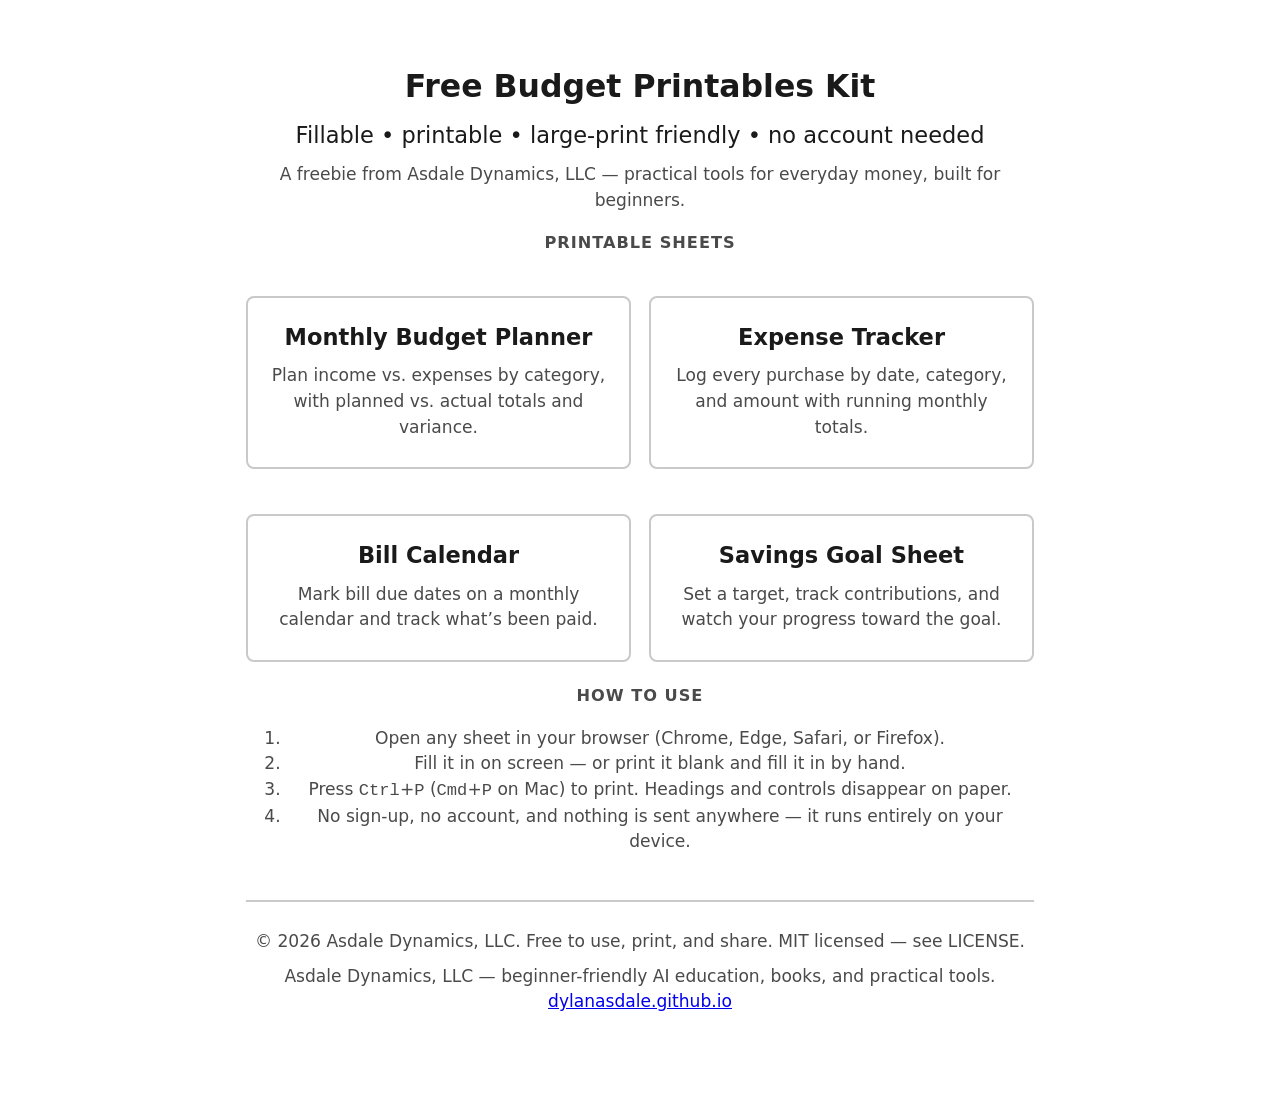
<file: index.html>
<!DOCTYPE html>
<html lang="en">
<head>
<meta charset="utf-8">
<meta name="viewport" content="width=device-width, initial-scale=1.0">
<title>Free Budget Printables Kit | Asdale Dynamics, LLC</title>
<meta name="description" content="Fillable, printable, large-print friendly budget printables: monthly budget planner, expense tracker, bill calendar, savings goal sheet. No account needed.">
<link rel="stylesheet" href="assets/style.css">
</head>
<body>
<main class="sheet">
  <header class="no-print">
    <h1>Free Budget Printables Kit</h1>
    <p class="lead">Fillable &bull; printable &bull; large-print friendly &bull; no account needed</p>
    <p class="small">A freebie from Asdale Dynamics, LLC &mdash; practical tools for everyday money, built for beginners.</p>
  </header>

  <nav class="no-print">
    <p class="kicker">Printable sheets</p>
    <div class="kit-grid">
      <a class="card kit-item" href="monthly-budget-planner.html">
        <div class="kit-title">Monthly Budget Planner</div>
        <p class="small">Plan income vs. expenses by category, with planned vs. actual totals and variance.</p>
      </a>
      <a class="card kit-item" href="expense-tracker.html">
        <div class="kit-title">Expense Tracker</div>
        <p class="small">Log every purchase by date, category, and amount with running monthly totals.</p>
      </a>
      <a class="card kit-item" href="bill-calendar.html">
        <div class="kit-title">Bill Calendar</div>
        <p class="small">Mark bill due dates on a monthly calendar and track what&rsquo;s been paid.</p>
      </a>
      <a class="card kit-item" href="savings-goal-sheet.html">
        <div class="kit-title">Savings Goal Sheet</div>
        <p class="small">Set a target, track contributions, and watch your progress toward the goal.</p>
      </a>
    </div>

    <p class="kicker">How to use</p>
    <ol class="small">
      <li>Open any sheet in your browser (Chrome, Edge, Safari, or Firefox).</li>
      <li>Fill it in on screen &mdash; or print it blank and fill it in by hand.</li>
      <li>Press <kbd>Ctrl</kbd>+<kbd>P</kbd> (<kbd>Cmd</kbd>+<kbd>P</kbd> on Mac) to print. Headings and controls disappear on paper.</li>
      <li>No sign-up, no account, and nothing is sent anywhere &mdash; it runs entirely on your device.</li>
    </ol>
  </nav>

  <footer class="no-print">
    <p>&copy; 2026 Asdale Dynamics, LLC. Free to use, print, and share. MIT licensed &mdash; see LICENSE.</p>
    <p class="small">Asdale Dynamics, LLC &mdash; beginner-friendly AI education, books, and practical tools. <a href="https://dylanasdale.github.io" target="_blank" rel="noopener">dylanasdale.github.io</a></p>
  </footer>
</main>
</body>
</html>
</file>
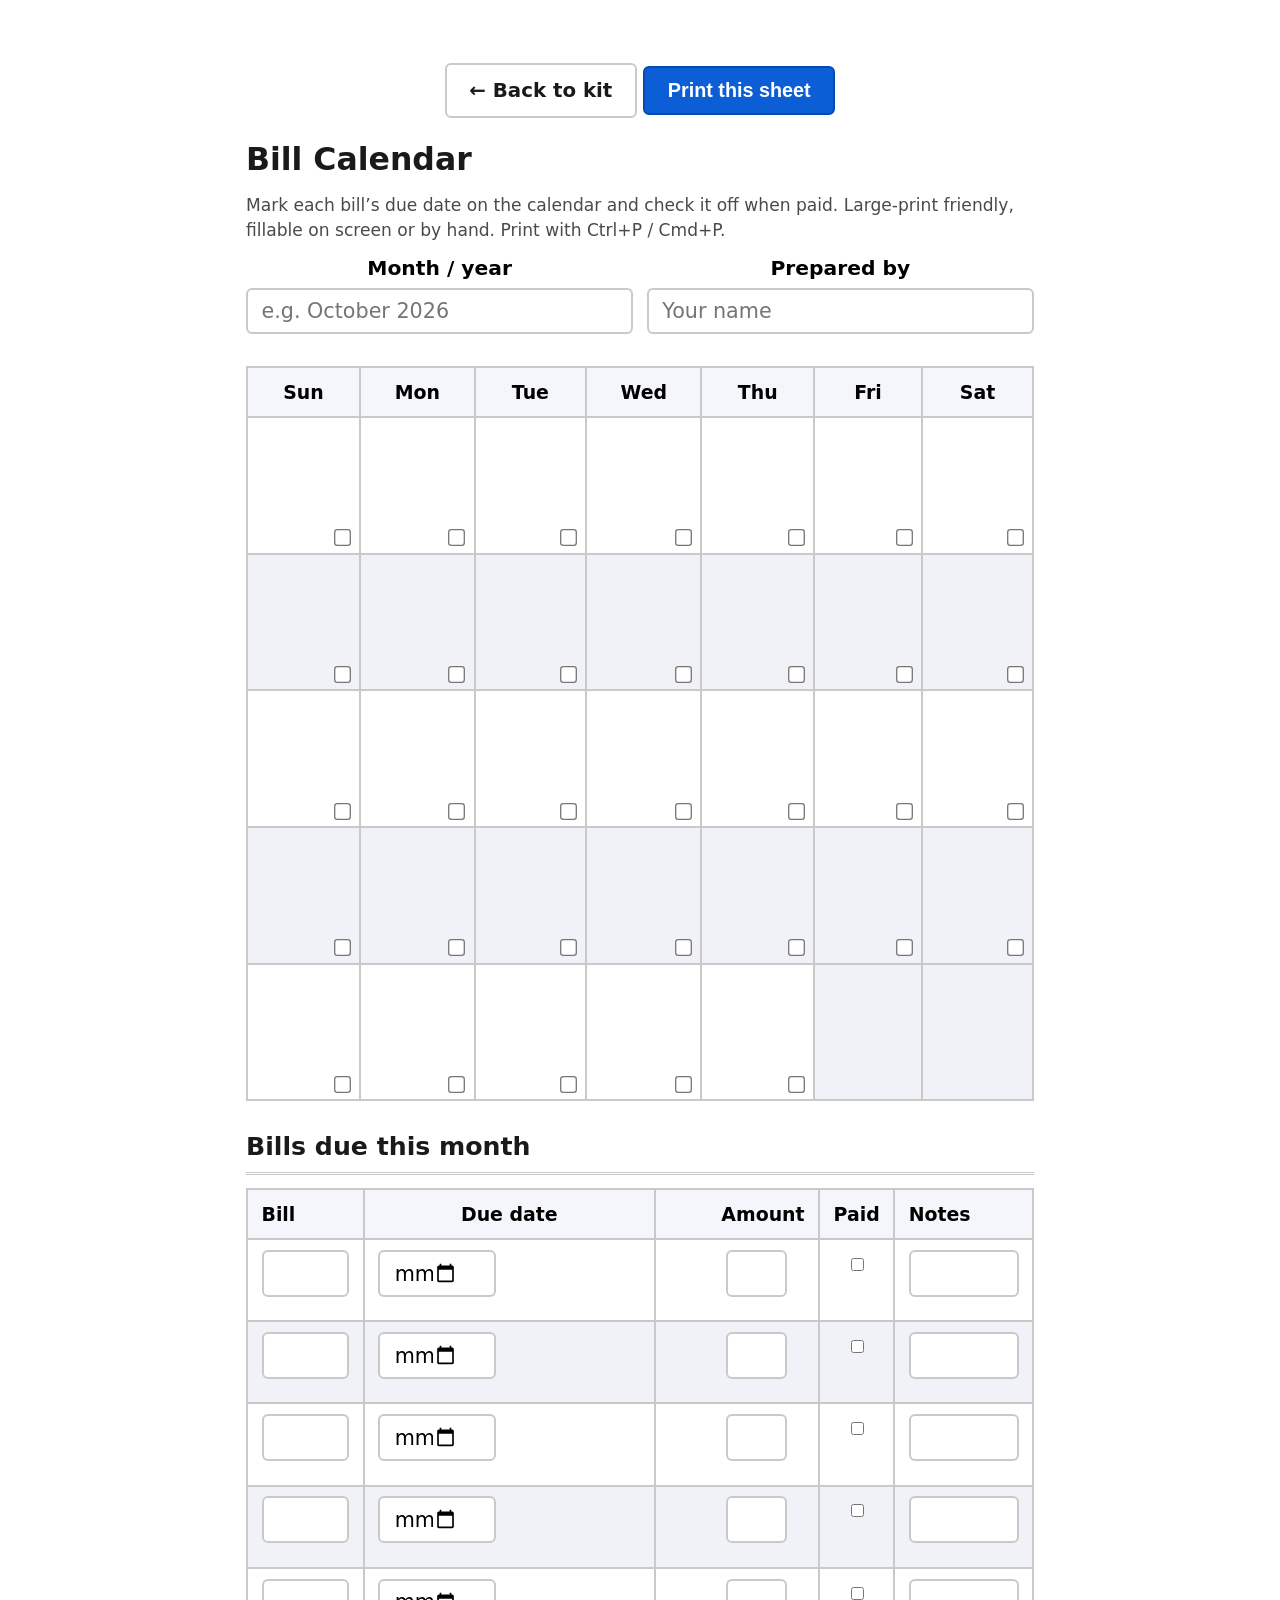
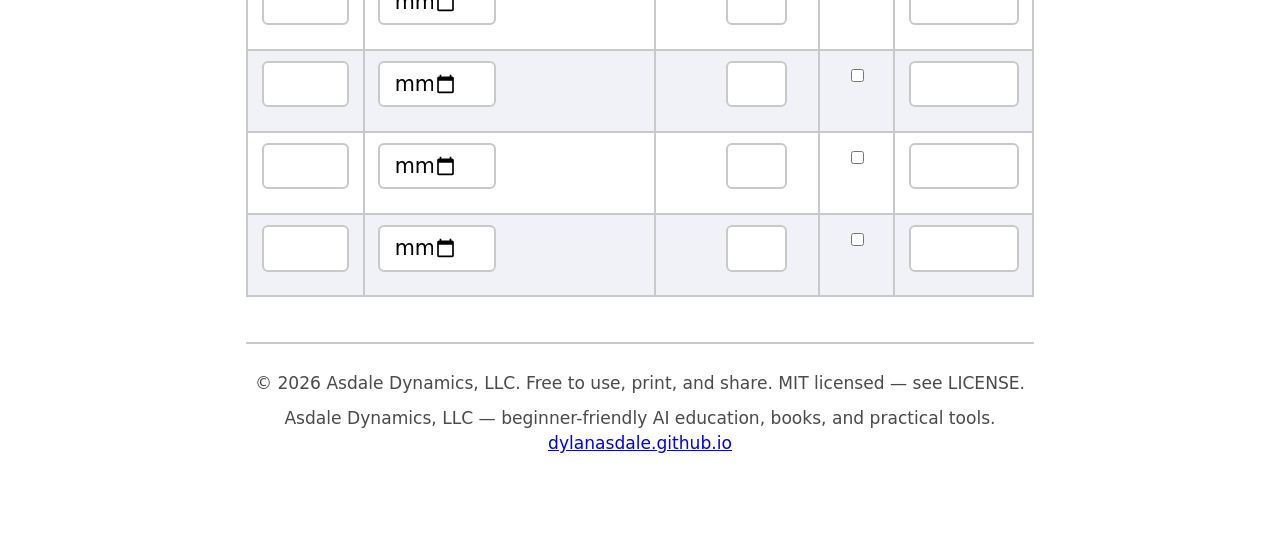
<file: bill-calendar.html>
<!DOCTYPE html>
<html lang="en">
<head>
<meta charset="utf-8">
<meta name="viewport" content="width=device-width, initial-scale=1.0">
<title>Bill Calendar | Asdale Dynamics, LLC</title>
<meta name="description" content="Fillable, printable, large-print friendly bill calendar. Mark bill due dates on a monthly calendar and track what has been paid. No account needed.">
<link rel="stylesheet" href="assets/style.css">
</head>
<body>
<main class="sheet">
  <header class="no-print">
    <a class="btn secondary" href="index.html">&larr; Back to kit</a>
    <button class="btn" onclick="window.print()">Print this sheet</button>
  </header>

  <h1>Bill Calendar</h1>
  <p class="small">Mark each bill&rsquo;s due date on the calendar and check it off when paid. Large-print friendly, fillable on screen or by hand. Print with Ctrl+P / Cmd+P.</p>

  <form class="no-print" onsubmit="event.preventDefault(); alert('This sheet is for printing only &mdash; nothing is saved or sent anywhere.');">
    <div class="grid-2">
      <div>
        <label for="calendar-month">Month / year</label>
        <input class="field" id="calendar-month" type="text" placeholder="e.g. October 2026">
      </div>
      <div>
        <label for="calendar-prepared-by">Prepared by</label>
        <input class="field" id="calendar-prepared-by" type="text" placeholder="Your name">
      </div>
    </div>
  </form>

  <table>
    <thead>
      <tr>
        <th class="center">Sun</th><th class="center">Mon</th><th class="center">Tue</th><th class="center">Wed</th><th class="center">Thu</th><th class="center">Fri</th><th class="center">Sat</th>
      </tr>
    </thead>
    <tbody>
      <!-- Week 1 -->
      <tr>
        <td class="cal-day"><input class="field cal-num" type="number" min="1" max="31"><div class="cal-bills"></div><input type="checkbox" class="cal-paid"></td>
        <td class="cal-day"><input class="field cal-num" type="number" min="1" max="31"><div class="cal-bills"></div><input type="checkbox" class="cal-paid"></td>
        <td class="cal-day"><input class="field cal-num" type="number" min="1" max="31"><div class="cal-bills"></div><input type="checkbox" class="cal-paid"></td>
        <td class="cal-day"><input class="field cal-num" type="number" min="1" max="31"><div class="cal-bills"></div><input type="checkbox" class="cal-paid"></td>
        <td class="cal-day"><input class="field cal-num" type="number" min="1" max="31"><div class="cal-bills"></div><input type="checkbox" class="cal-paid"></td>
        <td class="cal-day"><input class="field cal-num" type="number" min="1" max="31"><div class="cal-bills"></div><input type="checkbox" class="cal-paid"></td>
        <td class="cal-day"><input class="field cal-num" type="number" min="1" max="31"><div class="cal-bills"></div><input type="checkbox" class="cal-paid"></td>
      </tr>
      <!-- Week 2 -->
      <tr>
        <td class="cal-day"><input class="field cal-num" type="number" min="1" max="31"><div class="cal-bills"></div><input type="checkbox" class="cal-paid"></td>
        <td class="cal-day"><input class="field cal-num" type="number" min="1" max="31"><div class="cal-bills"></div><input type="checkbox" class="cal-paid"></td>
        <td class="cal-day"><input class="field cal-num" type="number" min="1" max="31"><div class="cal-bills"></div><input type="checkbox" class="cal-paid"></td>
        <td class="cal-day"><input class="field cal-num" type="number" min="1" max="31"><div class="cal-bills"></div><input type="checkbox" class="cal-paid"></td>
        <td class="cal-day"><input class="field cal-num" type="number" min="1" max="31"><div class="cal-bills"></div><input type="checkbox" class="cal-paid"></td>
        <td class="cal-day"><input class="field cal-num" type="number" min="1" max="31"><div class="cal-bills"></div><input type="checkbox" class="cal-paid"></td>
        <td class="cal-day"><input class="field cal-num" type="number" min="1" max="31"><div class="cal-bills"></div><input type="checkbox" class="cal-paid"></td>
      </tr>
      <!-- Week 3 -->
      <tr>
        <td class="cal-day"><input class="field cal-num" type="number" min="1" max="31"><div class="cal-bills"></div><input type="checkbox" class="cal-paid"></td>
        <td class="cal-day"><input class="field cal-num" type="number" min="1" max="31"><div class="cal-bills"></div><input type="checkbox" class="cal-paid"></td>
        <td class="cal-day"><input class="field cal-num" type="number" min="1" max="31"><div class="cal-bills"></div><input type="checkbox" class="cal-paid"></td>
        <td class="cal-day"><input class="field cal-num" type="number" min="1" max="31"><div class="cal-bills"></div><input type="checkbox" class="cal-paid"></td>
        <td class="cal-day"><input class="field cal-num" type="number" min="1" max="31"><div class="cal-bills"></div><input type="checkbox" class="cal-paid"></td>
        <td class="cal-day"><input class="field cal-num" type="number" min="1" max="31"><div class="cal-bills"></div><input type="checkbox" class="cal-paid"></td>
        <td class="cal-day"><input class="field cal-num" type="number" min="1" max="31"><div class="cal-bills"></div><input type="checkbox" class="cal-paid"></td>
      </tr>
      <!-- Week 4 -->
      <tr>
        <td class="cal-day"><input class="field cal-num" type="number" min="1" max="31"><div class="cal-bills"></div><input type="checkbox" class="cal-paid"></td>
        <td class="cal-day"><input class="field cal-num" type="number" min="1" max="31"><div class="cal-bills"></div><input type="checkbox" class="cal-paid"></td>
        <td class="cal-day"><input class="field cal-num" type="number" min="1" max="31"><div class="cal-bills"></div><input type="checkbox" class="cal-paid"></td>
        <td class="cal-day"><input class="field cal-num" type="number" min="1" max="31"><div class="cal-bills"></div><input type="checkbox" class="cal-paid"></td>
        <td class="cal-day"><input class="field cal-num" type="number" min="1" max="31"><div class="cal-bills"></div><input type="checkbox" class="cal-paid"></td>
        <td class="cal-day"><input class="field cal-num" type="number" min="1" max="31"><div class="cal-bills"></div><input type="checkbox" class="cal-paid"></td>
        <td class="cal-day"><input class="field cal-num" type="number" min="1" max="31"><div class="cal-bills"></div><input type="checkbox" class="cal-paid"></td>
      </tr>
      <!-- Week 5 -->
      <tr>
        <td class="cal-day"><input class="field cal-num" type="number" min="1" max="31"><div class="cal-bills"></div><input type="checkbox" class="cal-paid"></td>
        <td class="cal-day"><input class="field cal-num" type="number" min="1" max="31"><div class="cal-bills"></div><input type="checkbox" class="cal-paid"></td>
        <td class="cal-day"><input class="field cal-num" type="number" min="1" max="31"><div class="cal-bills"></div><input type="checkbox" class="cal-paid"></td>
        <td class="cal-day"><input class="field cal-num" type="number" min="1" max="31"><div class="cal-bills"></div><input type="checkbox" class="cal-paid"></td>
        <td class="cal-day"><input class="field cal-num" type="number" min="1" max="31"><div class="cal-bills"></div><input type="checkbox" class="cal-paid"></td>
        <td class="cal-day empty"></td>
        <td class="cal-day empty"></td>
      </tr>
    </tbody>
  </table>

  <section>
    <h2>Bills due this month</h2>
    <table>
      <thead>
        <tr><th>Bill</th><th class="center">Due date</th><th class="amount">Amount</th><th class="center">Paid</th><th>Notes</th></tr>
      </thead>
      <tbody>
        <tr><td><input class="field"></td><td><input class="field small" type="date"></td><td class="amount"><input class="field small" type="number" step="0.01" min="0"></td><td class="center"><input type="checkbox"></td><td><input class="field"></td></tr>
        <tr><td><input class="field"></td><td><input class="field small" type="date"></td><td class="amount"><input class="field small" type="number" step="0.01" min="0"></td><td class="center"><input type="checkbox"></td><td><input class="field"></td></tr>
        <tr><td><input class="field"></td><td><input class="field small" type="date"></td><td class="amount"><input class="field small" type="number" step="0.01" min="0"></td><td class="center"><input type="checkbox"></td><td><input class="field"></td></tr>
        <tr><td><input class="field"></td><td><input class="field small" type="date"></td><td class="amount"><input class="field small" type="number" step="0.01" min="0"></td><td class="center"><input type="checkbox"></td><td><input class="field"></td></tr>
        <tr><td><input class="field"></td><td><input class="field small" type="date"></td><td class="amount"><input class="field small" type="number" step="0.01" min="0"></td><td class="center"><input type="checkbox"></td><td><input class="field"></td></tr>
        <tr><td><input class="field"></td><td><input class="field small" type="date"></td><td class="amount"><input class="field small" type="number" step="0.01" min="0"></td><td class="center"><input type="checkbox"></td><td><input class="field"></td></tr>
        <tr><td><input class="field"></td><td><input class="field small" type="date"></td><td class="amount"><input class="field small" type="number" step="0.01" min="0"></td><td class="center"><input type="checkbox"></td><td><input class="field"></td></tr>
        <tr><td><input class="field"></td><td><input class="field small" type="date"></td><td class="amount"><input class="field small" type="number" step="0.01" min="0"></td><td class="center"><input type="checkbox"></td><td><input class="field"></td></tr>
      </tbody>
    </table>
  </section>

  <footer class="no-print">
    <p>&copy; 2026 Asdale Dynamics, LLC. Free to use, print, and share. MIT licensed &mdash; see LICENSE.</p>
    <p class="small">Asdale Dynamics, LLC &mdash; beginner-friendly AI education, books, and practical tools. <a href="https://dylanasdale.github.io" target="_blank" rel="noopener">dylanasdale.github.io</a></p>
  </footer>
</main>
</body>
</html>
</file>
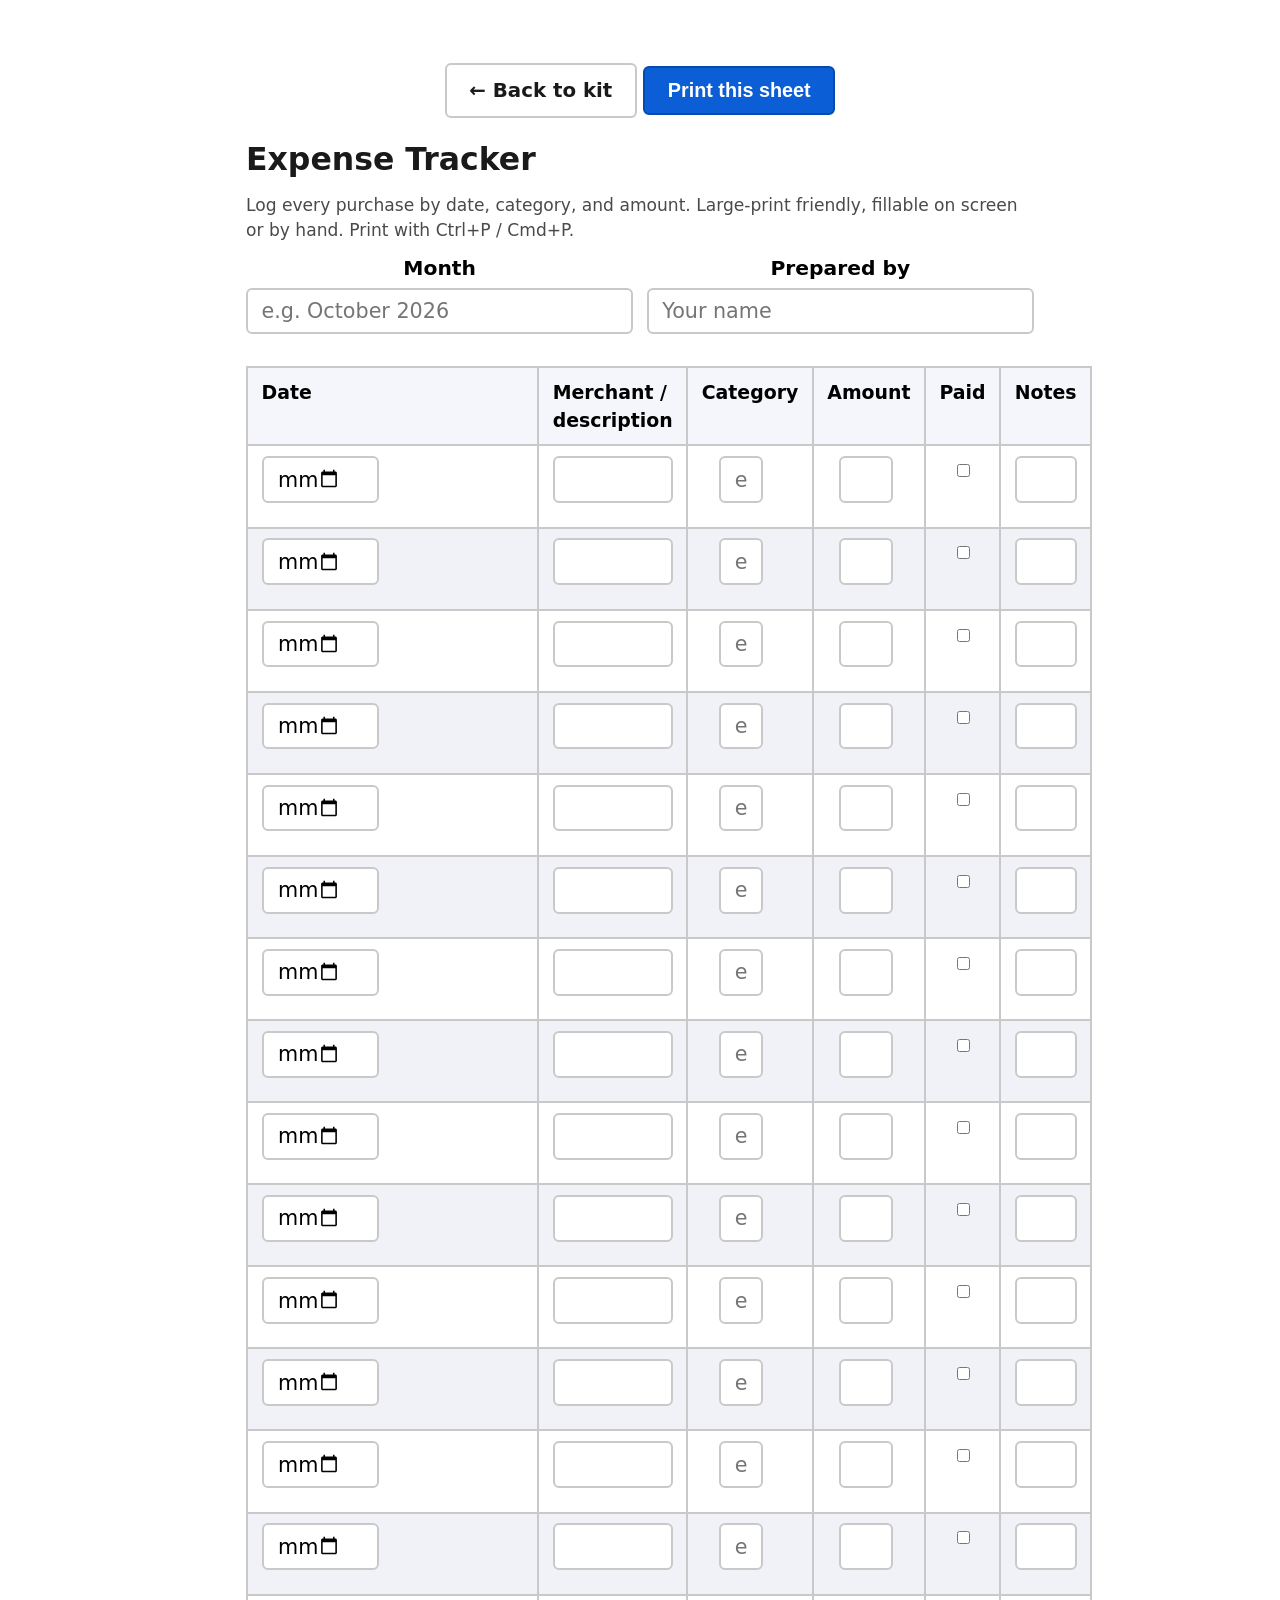
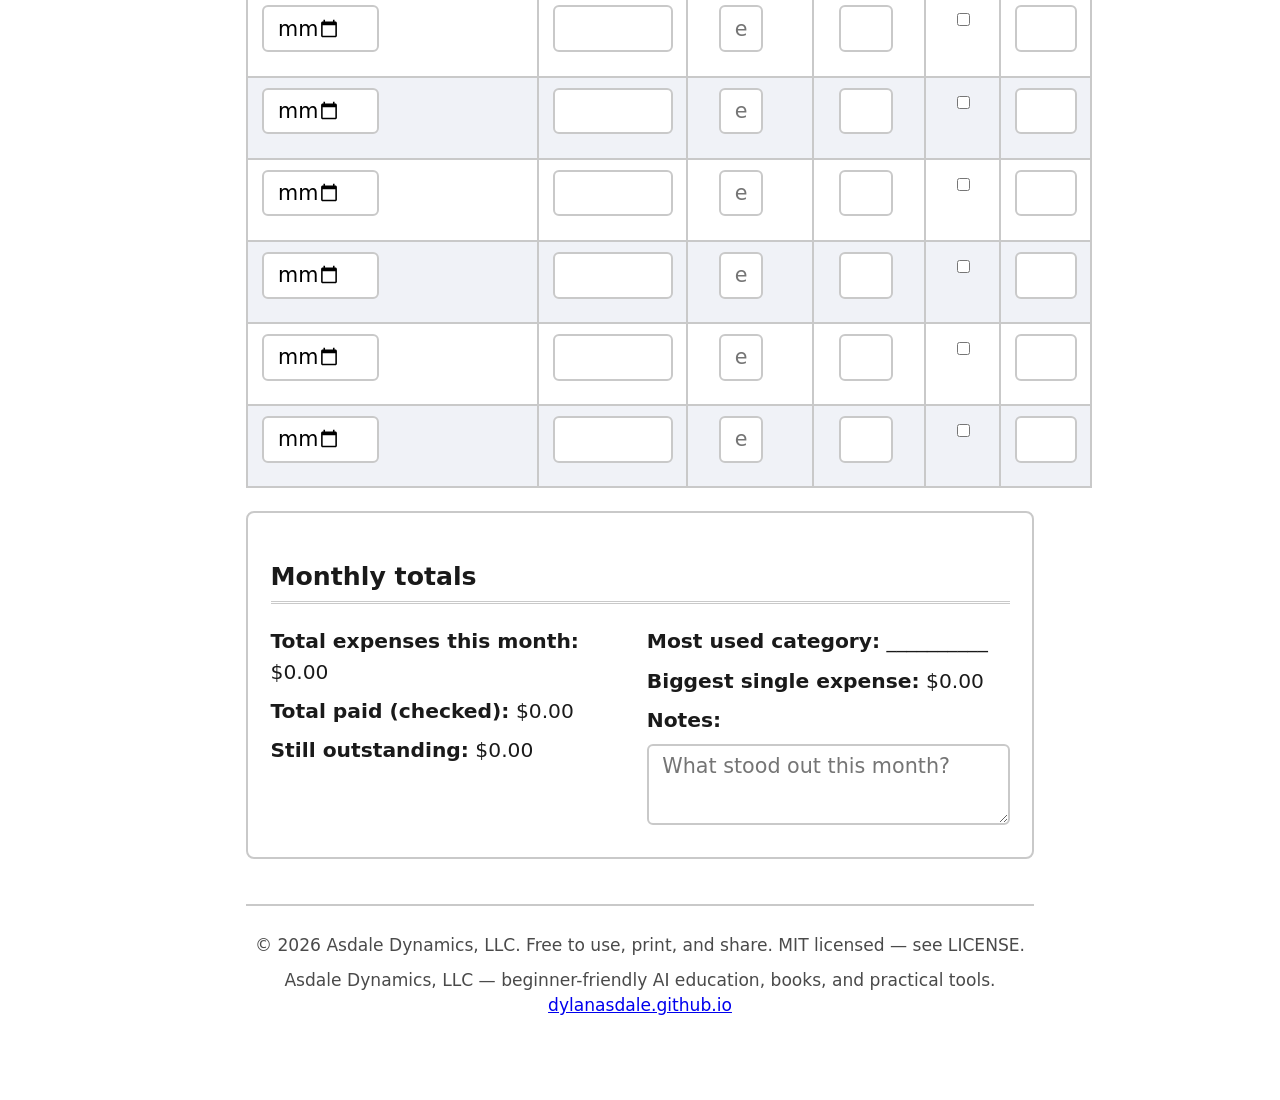
<file: expense-tracker.html>
<!DOCTYPE html>
<html lang="en">
<head>
<meta charset="utf-8">
<meta name="viewport" content="width=device-width, initial-scale=1.0">
<title>Expense Tracker | Asdale Dynamics, LLC</title>
<meta name="description" content="Fillable, printable, large-print friendly expense tracker. Log purchases by date, category, and amount with running monthly totals. No account needed.">
<link rel="stylesheet" href="assets/style.css">
</head>
<body>
<main class="sheet">
  <header class="no-print">
    <a class="btn secondary" href="index.html">&larr; Back to kit</a>
    <button class="btn" onclick="window.print()">Print this sheet</button>
  </header>

  <h1>Expense Tracker</h1>
  <p class="small">Log every purchase by date, category, and amount. Large-print friendly, fillable on screen or by hand. Print with Ctrl+P / Cmd+P.</p>

  <form class="no-print" onsubmit="event.preventDefault(); alert('This sheet is for printing only &mdash; nothing is saved or sent anywhere.');">
    <div class="grid-2">
      <div>
        <label for="tracker-month">Month</label>
        <input class="field" id="tracker-month" type="text" placeholder="e.g. October 2026">
      </div>
      <div>
        <label for="tracker-prepared-by">Prepared by</label>
        <input class="field" id="tracker-prepared-by" type="text" placeholder="Your name">
      </div>
    </div>
  </form>

  <table>
    <thead>
      <tr>
        <th>Date</th>
        <th>Merchant / description</th>
        <th class="center">Category</th>
        <th class="amount">Amount</th>
        <th class="center">Paid</th>
        <th class="center">Notes</th>
      </tr>
    </thead>
    <tbody>
      <tr><td><input class="field small" type="date"></td><td><input class="field"></td><td class="center"><input class="field small" placeholder="e.g. Food"></td><td class="amount"><input class="field small" type="number" step="0.01" min="0"></td><td class="center"><input type="checkbox"></td><td><input class="field"></td></tr>
      <tr><td><input class="field small" type="date"></td><td><input class="field"></td><td class="center"><input class="field small" placeholder="e.g. Food"></td><td class="amount"><input class="field small" type="number" step="0.01" min="0"></td><td class="center"><input type="checkbox"></td><td><input class="field"></td></tr>
      <tr><td><input class="field small" type="date"></td><td><input class="field"></td><td class="center"><input class="field small" placeholder="e.g. Food"></td><td class="amount"><input class="field small" type="number" step="0.01" min="0"></td><td class="center"><input type="checkbox"></td><td><input class="field"></td></tr>
      <tr><td><input class="field small" type="date"></td><td><input class="field"></td><td class="center"><input class="field small" placeholder="e.g. Food"></td><td class="amount"><input class="field small" type="number" step="0.01" min="0"></td><td class="center"><input type="checkbox"></td><td><input class="field"></td></tr>
      <tr><td><input class="field small" type="date"></td><td><input class="field"></td><td class="center"><input class="field small" placeholder="e.g. Food"></td><td class="amount"><input class="field small" type="number" step="0.01" min="0"></td><td class="center"><input type="checkbox"></td><td><input class="field"></td></tr>
      <tr><td><input class="field small" type="date"></td><td><input class="field"></td><td class="center"><input class="field small" placeholder="e.g. Food"></td><td class="amount"><input class="field small" type="number" step="0.01" min="0"></td><td class="center"><input type="checkbox"></td><td><input class="field"></td></tr>
      <tr><td><input class="field small" type="date"></td><td><input class="field"></td><td class="center"><input class="field small" placeholder="e.g. Food"></td><td class="amount"><input class="field small" type="number" step="0.01" min="0"></td><td class="center"><input type="checkbox"></td><td><input class="field"></td></tr>
      <tr><td><input class="field small" type="date"></td><td><input class="field"></td><td class="center"><input class="field small" placeholder="e.g. Food"></td><td class="amount"><input class="field small" type="number" step="0.01" min="0"></td><td class="center"><input type="checkbox"></td><td><input class="field"></td></tr>
      <tr><td><input class="field small" type="date"></td><td><input class="field"></td><td class="center"><input class="field small" placeholder="e.g. Food"></td><td class="amount"><input class="field small" type="number" step="0.01" min="0"></td><td class="center"><input type="checkbox"></td><td><input class="field"></td></tr>
      <tr><td><input class="field small" type="date"></td><td><input class="field"></td><td class="center"><input class="field small" placeholder="e.g. Food"></td><td class="amount"><input class="field small" type="number" step="0.01" min="0"></td><td class="center"><input type="checkbox"></td><td><input class="field"></td></tr>
      <tr><td><input class="field small" type="date"></td><td><input class="field"></td><td class="center"><input class="field small" placeholder="e.g. Food"></td><td class="amount"><input class="field small" type="number" step="0.01" min="0"></td><td class="center"><input type="checkbox"></td><td><input class="field"></td></tr>
      <tr><td><input class="field small" type="date"></td><td><input class="field"></td><td class="center"><input class="field small" placeholder="e.g. Food"></td><td class="amount"><input class="field small" type="number" step="0.01" min="0"></td><td class="center"><input type="checkbox"></td><td><input class="field"></td></tr>
      <tr><td><input class="field small" type="date"></td><td><input class="field"></td><td class="center"><input class="field small" placeholder="e.g. Food"></td><td class="amount"><input class="field small" type="number" step="0.01" min="0"></td><td class="center"><input type="checkbox"></td><td><input class="field"></td></tr>
      <tr><td><input class="field small" type="date"></td><td><input class="field"></td><td class="center"><input class="field small" placeholder="e.g. Food"></td><td class="amount"><input class="field small" type="number" step="0.01" min="0"></td><td class="center"><input type="checkbox"></td><td><input class="field"></td></tr>
      <tr><td><input class="field small" type="date"></td><td><input class="field"></td><td class="center"><input class="field small" placeholder="e.g. Food"></td><td class="amount"><input class="field small" type="number" step="0.01" min="0"></td><td class="center"><input type="checkbox"></td><td><input class="field"></td></tr>
      <tr><td><input class="field small" type="date"></td><td><input class="field"></td><td class="center"><input class="field small" placeholder="e.g. Food"></td><td class="amount"><input class="field small" type="number" step="0.01" min="0"></td><td class="center"><input type="checkbox"></td><td><input class="field"></td></tr>
      <tr><td><input class="field small" type="date"></td><td><input class="field"></td><td class="center"><input class="field small" placeholder="e.g. Food"></td><td class="amount"><input class="field small" type="number" step="0.01" min="0"></td><td class="center"><input type="checkbox"></td><td><input class="field"></td></tr>
      <tr><td><input class="field small" type="date"></td><td><input class="field"></td><td class="center"><input class="field small" placeholder="e.g. Food"></td><td class="amount"><input class="field small" type="number" step="0.01" min="0"></td><td class="center"><input type="checkbox"></td><td><input class="field"></td></tr>
      <tr><td><input class="field small" type="date"></td><td><input class="field"></td><td class="center"><input class="field small" placeholder="e.g. Food"></td><td class="amount"><input class="field small" type="number" step="0.01" min="0"></td><td class="center"><input type="checkbox"></td><td><input class="field"></td></tr>
      <tr><td><input class="field small" type="date"></td><td><input class="field"></td><td class="center"><input class="field small" placeholder="e.g. Food"></td><td class="amount"><input class="field small" type="number" step="0.01" min="0"></td><td class="center"><input type="checkbox"></td><td><input class="field"></td></tr>
    </tbody>
  </table>

  <section class="card">
    <h2>Monthly totals</h2>
    <div class="grid-2">
      <div>
        <p><strong>Total expenses this month:</strong> <span class="amount">$0.00</span></p>
        <p><strong>Total paid (checked):</strong> <span class="amount">$0.00</span></p>
        <p><strong>Still outstanding:</strong> <span class="amount">$0.00</span></p>
      </div>
      <div>
        <p><strong>Most used category:</strong> <span>__________</span></p>
        <p><strong>Biggest single expense:</strong> <span class="amount">$0.00</span></p>
        <p><strong>Notes:</strong></p>
        <textarea class="field" placeholder="What stood out this month?"></textarea>
      </div>
    </div>
  </section>

  <footer class="no-print">
    <p>&copy; 2026 Asdale Dynamics, LLC. Free to use, print, and share. MIT licensed &mdash; see LICENSE.</p>
    <p class="small">Asdale Dynamics, LLC &mdash; beginner-friendly AI education, books, and practical tools. <a href="https://dylanasdale.github.io" target="_blank" rel="noopener">dylanasdale.github.io</a></p>
  </footer>
</main>
</body>
</html>
</file>
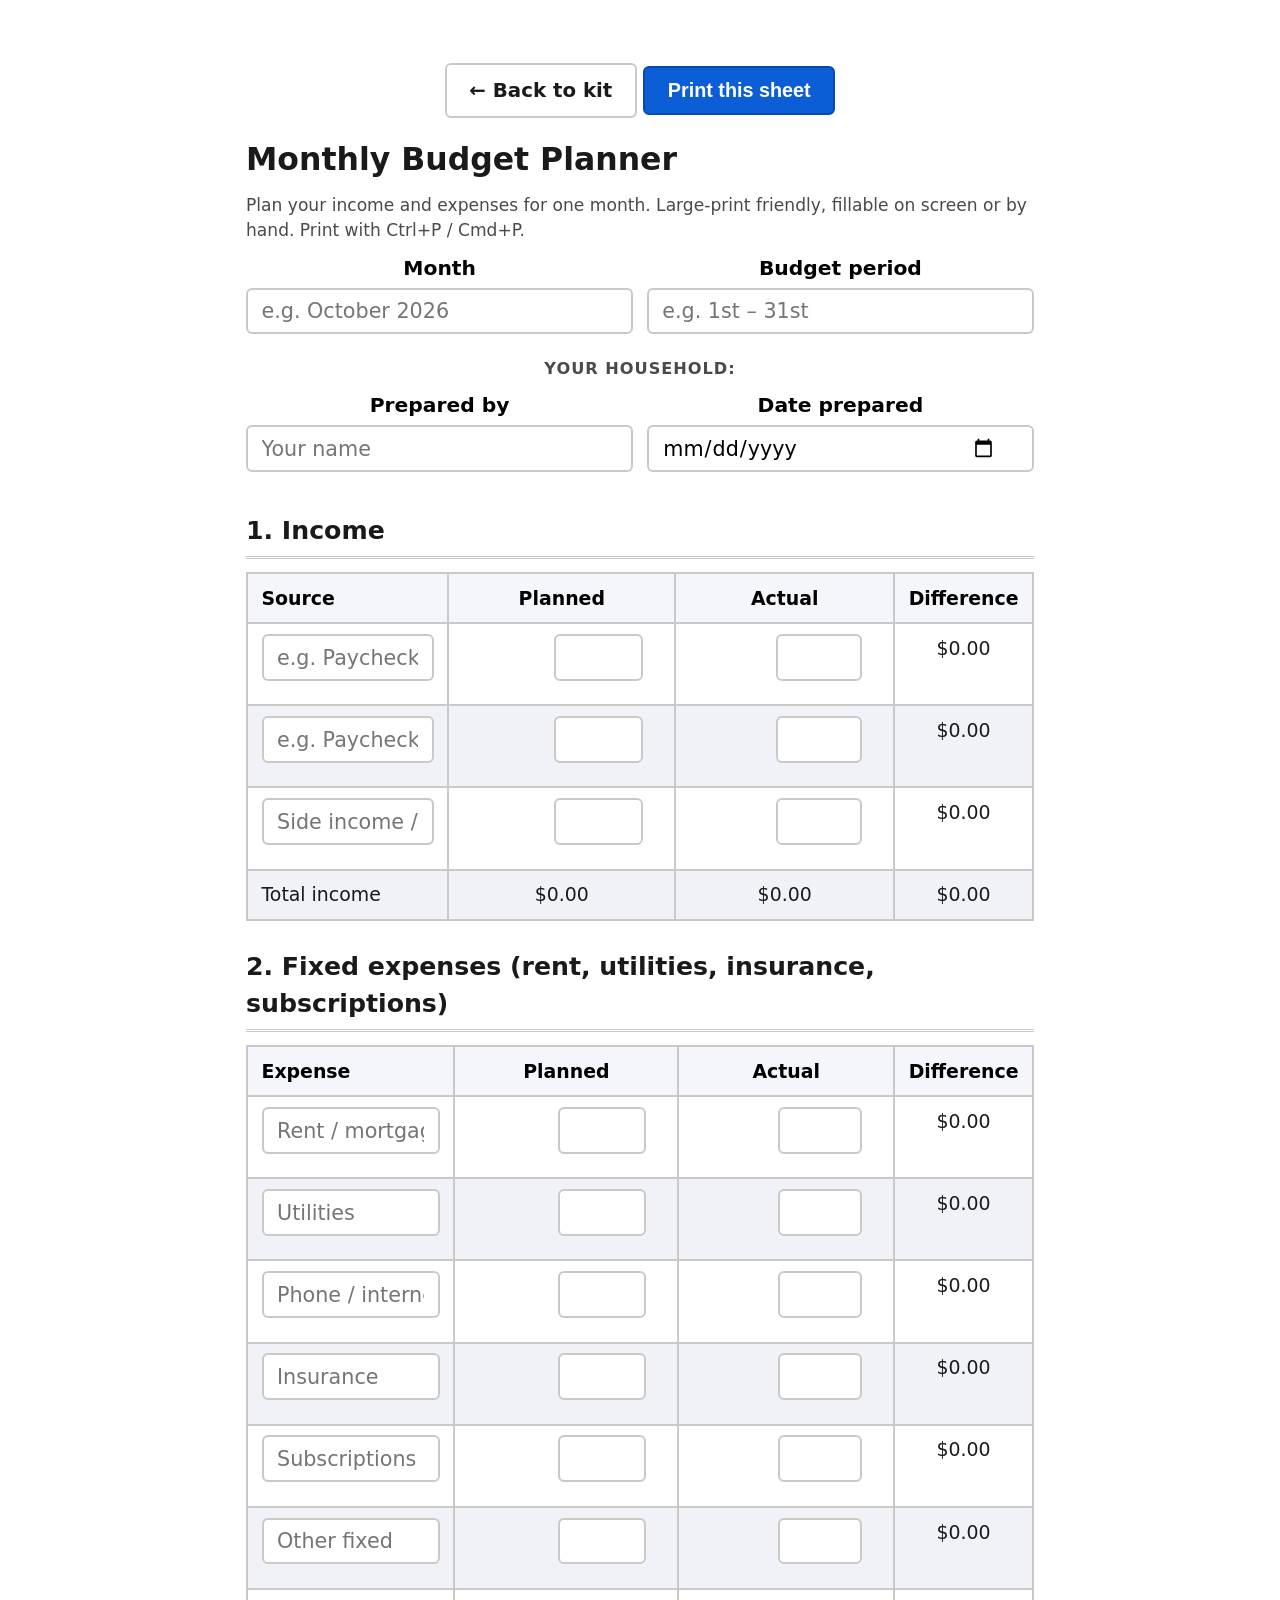
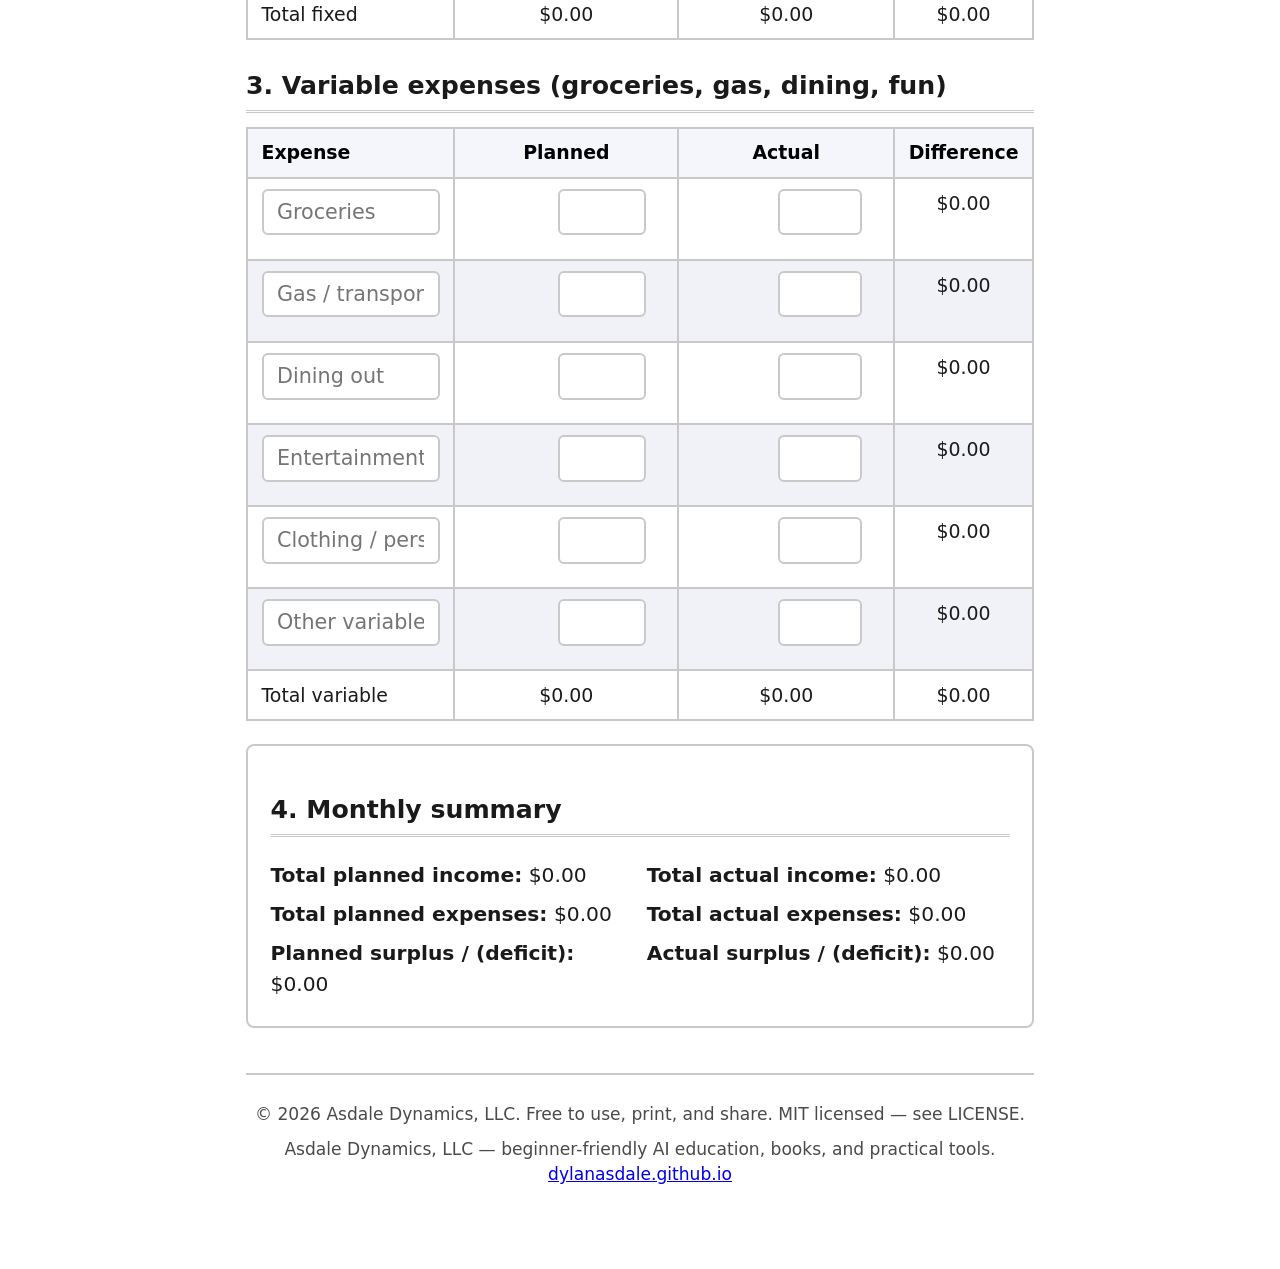
<file: monthly-budget-planner.html>
<!DOCTYPE html>
<html lang="en">
<head>
<meta charset="utf-8">
<meta name="viewport" content="width=device-width, initial-scale=1.0">
<title>Monthly Budget Planner | Asdale Dynamics, LLC</title>
<meta name="description" content="Fillable, printable, large-print friendly monthly budget planner. Plan income vs. expenses by category. No account needed.">
<link rel="stylesheet" href="assets/style.css">
</head>
<body>
<main class="sheet">
  <header class="no-print">
    <a class="btn secondary" href="index.html">&larr; Back to kit</a>
    <button class="btn" onclick="window.print()">Print this sheet</button>
  </header>

  <h1>Monthly Budget Planner</h1>
  <p class="small">Plan your income and expenses for one month. Large-print friendly, fillable on screen or by hand. Print with Ctrl+P / Cmd+P.</p>

  <form class="no-print" onsubmit="event.preventDefault(); alert('This sheet is for printing only &mdash; nothing is saved or sent anywhere.');">
    <div class="grid-2">
      <div>
        <label for="month">Month</label>
        <input class="field" id="month" type="text" placeholder="e.g. October 2026">
      </div>
      <div>
        <label for="budget-period">Budget period</label>
        <input class="field" id="budget-period" type="text" placeholder="e.g. 1st &ndash; 31st">
      </div>
    </div>
    <p class="small kicker">Your household:</p>
    <div class="grid-2">
      <div>
        <label for="prepared-by">Prepared by</label>
        <input class="field" id="prepared-by" type="text" placeholder="Your name">
      </div>
      <div>
        <label for="date-prepared">Date prepared</label>
        <input class="field" id="date-prepared" type="date">
      </div>
    </div>
  </form>

  <section>
    <h2>1. Income</h2>
    <table>
      <thead>
        <tr><th>Source</th><th class="center">Planned</th><th class="center">Actual</th><th class="center">Difference</th></tr>
      </thead>
      <tbody>
        <tr><td><input class="field" placeholder="e.g. Paycheck 1"></td><td class="amount"><input class="field small" type="number" step="0.01" min="0"></td><td class="amount"><input class="field small" type="number" step="0.01" min="0"></td><td class="amount center">$0.00</td></tr>
        <tr><td><input class="field" placeholder="e.g. Paycheck 2"></td><td class="amount"><input class="field small" type="number" step="0.01" min="0"></td><td class="amount"><input class="field small" type="number" step="0.01" min="0"></td><td class="amount center">$0.00</td></tr>
        <tr><td><input class="field" placeholder="Side income / other"></td><td class="amount"><input class="field small" type="number" step="0.01" min="0"></td><td class="amount"><input class="field small" type="number" step="0.01" min="0"></td><td class="amount center">$0.00</td></tr>
        <tr class="total-row"><td>Total income</td><td class="amount center">$0.00</td><td class="amount center">$0.00</td><td class="amount center">$0.00</td></tr>
      </tbody>
    </table>
  </section>

  <section>
    <h2>2. Fixed expenses (rent, utilities, insurance, subscriptions)</h2>
    <table>
      <thead>
        <tr><th>Expense</th><th class="center">Planned</th><th class="center">Actual</th><th class="center">Difference</th></tr>
      </thead>
      <tbody>
        <tr><td><input class="field" placeholder="Rent / mortgage"></td><td class="amount"><input class="field small" type="number" step="0.01" min="0"></td><td class="amount"><input class="field small" type="number" step="0.01" min="0"></td><td class="amount center">$0.00</td></tr>
        <tr><td><input class="field" placeholder="Utilities"></td><td class="amount"><input class="field small" type="number" step="0.01" min="0"></td><td class="amount"><input class="field small" type="number" step="0.01" min="0"></td><td class="amount center">$0.00</td></tr>
        <tr><td><input class="field" placeholder="Phone / internet"></td><td class="amount"><input class="field small" type="number" step="0.01" min="0"></td><td class="amount"><input class="field small" type="number" step="0.01" min="0"></td><td class="amount center">$0.00</td></tr>
        <tr><td><input class="field" placeholder="Insurance"></td><td class="amount"><input class="field small" type="number" step="0.01" min="0"></td><td class="amount"><input class="field small" type="number" step="0.01" min="0"></td><td class="amount center">$0.00</td></tr>
        <tr><td><input class="field" placeholder="Subscriptions"></td><td class="amount"><input class="field small" type="number" step="0.01" min="0"></td><td class="amount"><input class="field small" type="number" step="0.01" min="0"></td><td class="amount center">$0.00</td></tr>
        <tr><td><input class="field" placeholder="Other fixed"></td><td class="amount"><input class="field small" type="number" step="0.01" min="0"></td><td class="amount"><input class="field small" type="number" step="0.01" min="0"></td><td class="amount center">$0.00</td></tr>
        <tr class="total-row"><td>Total fixed</td><td class="amount center">$0.00</td><td class="amount center">$0.00</td><td class="amount center">$0.00</td></tr>
      </tbody>
    </table>
  </section>

  <section>
    <h2>3. Variable expenses (groceries, gas, dining, fun)</h2>
    <table>
      <thead>
        <tr><th>Expense</th><th class="center">Planned</th><th class="center">Actual</th><th class="center">Difference</th></tr>
      </thead>
      <tbody>
        <tr><td><input class="field" placeholder="Groceries"></td><td class="amount"><input class="field small" type="number" step="0.01" min="0"></td><td class="amount"><input class="field small" type="number" step="0.01" min="0"></td><td class="amount center">$0.00</td></tr>
        <tr><td><input class="field" placeholder="Gas / transport"></td><td class="amount"><input class="field small" type="number" step="0.01" min="0"></td><td class="amount"><input class="field small" type="number" step="0.01" min="0"></td><td class="amount center">$0.00</td></tr>
        <tr><td><input class="field" placeholder="Dining out"></td><td class="amount"><input class="field small" type="number" step="0.01" min="0"></td><td class="amount"><input class="field small" type="number" step="0.01" min="0"></td><td class="amount center">$0.00</td></tr>
        <tr><td><input class="field" placeholder="Entertainment"></td><td class="amount"><input class="field small" type="number" step="0.01" min="0"></td><td class="amount"><input class="field small" type="number" step="0.01" min="0"></td><td class="amount center">$0.00</td></tr>
        <tr><td><input class="field" placeholder="Clothing / personal"></td><td class="amount"><input class="field small" type="number" step="0.01" min="0"></td><td class="amount"><input class="field small" type="number" step="0.01" min="0"></td><td class="amount center">$0.00</td></tr>
        <tr><td><input class="field" placeholder="Other variable"></td><td class="amount"><input class="field small" type="number" step="0.01" min="0"></td><td class="amount"><input class="field small" type="number" step="0.01" min="0"></td><td class="amount center">$0.00</td></tr>
        <tr class="total-row"><td>Total variable</td><td class="amount center">$0.00</td><td class="amount center">$0.00</td><td class="amount center">$0.00</td></tr>
      </tbody>
    </table>
  </section>

  <section class="card">
    <h2>4. Monthly summary</h2>
    <div class="grid-2">
      <div>
        <p><strong>Total planned income:</strong> <span class="amount">$0.00</span></p>
        <p><strong>Total planned expenses:</strong> <span class="amount">$0.00</span></p>
        <p><strong>Planned surplus / (deficit):</strong> <span class="amount">$0.00</span></p>
      </div>
      <div>
        <p><strong>Total actual income:</strong> <span class="amount">$0.00</span></p>
        <p><strong>Total actual expenses:</strong> <span class="amount">$0.00</span></p>
        <p><strong>Actual surplus / (deficit):</strong> <span class="amount">$0.00</span></p>
      </div>
    </div>
  </section>

  <footer class="no-print">
    <p>&copy; 2026 Asdale Dynamics, LLC. Free to use, print, and share. MIT licensed &mdash; see LICENSE.</p>
    <p class="small">Asdale Dynamics, LLC &mdash; beginner-friendly AI education, books, and practical tools. <a href="https://dylanasdale.github.io" target="_blank" rel="noopener">dylanasdale.github.io</a></p>
  </footer>
</main>
</body>
</html>
</file>
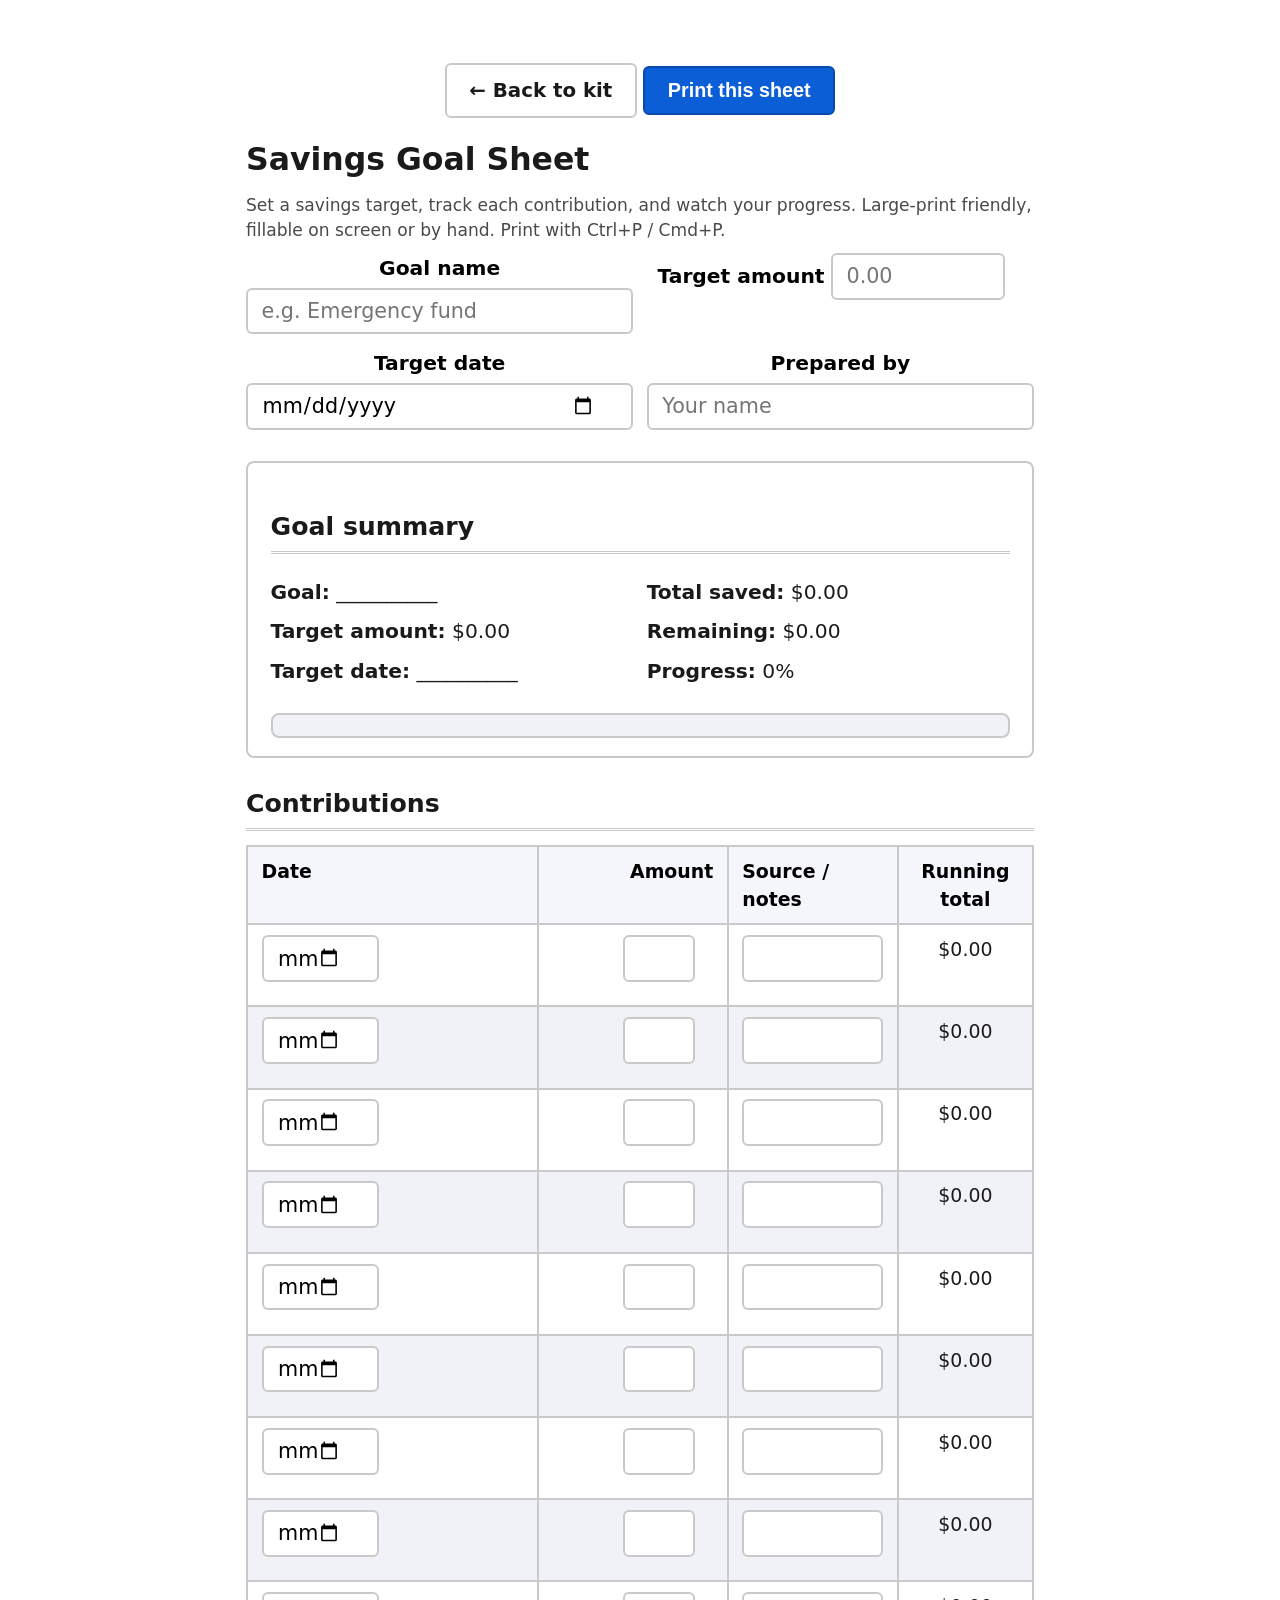
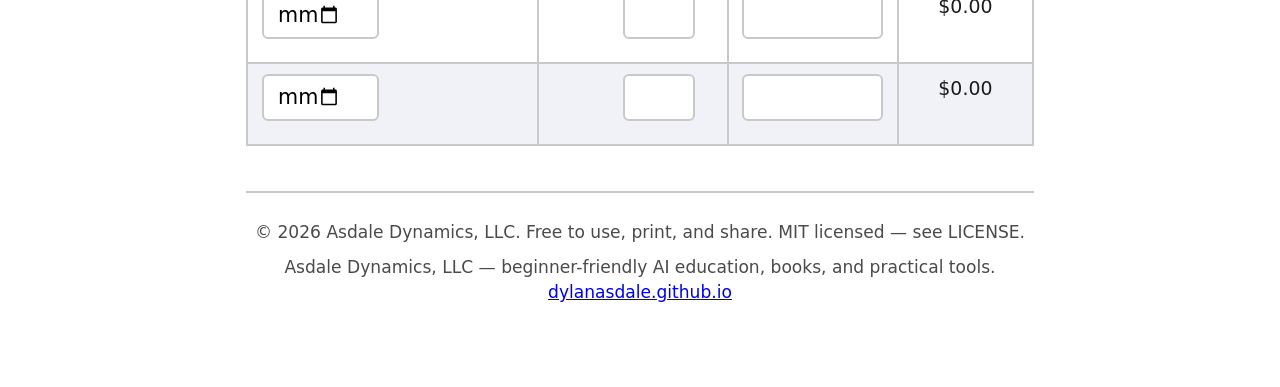
<file: savings-goal-sheet.html>
<!DOCTYPE html>
<html lang="en">
<head>
<meta charset="utf-8">
<meta name="viewport" content="width=device-width, initial-scale=1.0">
<title>Savings Goal Sheet | Asdale Dynamics, LLC</title>
<meta name="description" content="Fillable, printable, large-print friendly savings goal sheet. Set a target, track contributions, and watch your progress. No account needed.">
<link rel="stylesheet" href="assets/style.css">
</head>
<body>
<main class="sheet">
  <header class="no-print">
    <a class="btn secondary" href="index.html">&larr; Back to kit</a>
    <button class="btn" onclick="window.print()">Print this sheet</button>
  </header>

  <h1>Savings Goal Sheet</h1>
  <p class="small">Set a savings target, track each contribution, and watch your progress. Large-print friendly, fillable on screen or by hand. Print with Ctrl+P / Cmd+P.</p>

  <form class="no-print" onsubmit="event.preventDefault(); alert('This sheet is for printing only &mdash; nothing is saved or sent anywhere.');">
    <div class="grid-2">
      <div>
        <label for="goal-name">Goal name</label>
        <input class="field" id="goal-name" type="text" placeholder="e.g. Emergency fund">
      </div>
      <div>
        <label for="goal-target">Target amount</label>
        <input class="field small" id="goal-target" type="number" step="0.01" min="0" placeholder="0.00">
      </div>
    </div>
    <div class="grid-2">
      <div>
        <label for="goal-deadline">Target date</label>
        <input class="field" id="goal-deadline" type="date">
      </div>
      <div>
        <label for="goal-prepared-by">Prepared by</label>
        <input class="field" id="goal-prepared-by" type="text" placeholder="Your name">
      </div>
    </div>
  </form>

  <section class="card">
    <h2>Goal summary</h2>
    <div class="grid-2">
      <div>
        <p><strong>Goal:</strong> <span id="disp-goal">__________</span></p>
        <p><strong>Target amount:</strong> <span class="amount" id="disp-target">$0.00</span></p>
        <p><strong>Target date:</strong> <span id="disp-date">__________</span></p>
      </div>
      <div>
        <p><strong>Total saved:</strong> <span class="amount" id="disp-saved">$0.00</span></p>
        <p><strong>Remaining:</strong> <span class="amount" id="disp-remaining">$0.00</span></p>
        <p><strong>Progress:</strong> <span id="disp-pct">0%</span></p>
      </div>
    </div>
    <div class="progress-wrap" style="margin-top:1rem;">
      <div class="progress-track"><div class="progress-bar" id="progress-bar" style="width:0%;"></div></div>
    </div>
  </section>

  <section>
    <h2>Contributions</h2>
    <table>
      <thead>
        <tr><th>Date</th><th class="amount">Amount</th><th>Source / notes</th><th class="center">Running total</th></tr>
      </thead>
      <tbody>
        <tr><td><input class="field small" type="date"></td><td class="amount"><input class="field small" type="number" step="0.01" min="0"></td><td><input class="field"></td><td class="amount center">$0.00</td></tr>
        <tr><td><input class="field small" type="date"></td><td class="amount"><input class="field small" type="number" step="0.01" min="0"></td><td><input class="field"></td><td class="amount center">$0.00</td></tr>
        <tr><td><input class="field small" type="date"></td><td class="amount"><input class="field small" type="number" step="0.01" min="0"></td><td><input class="field"></td><td class="amount center">$0.00</td></tr>
        <tr><td><input class="field small" type="date"></td><td class="amount"><input class="field small" type="number" step="0.01" min="0"></td><td><input class="field"></td><td class="amount center">$0.00</td></tr>
        <tr><td><input class="field small" type="date"></td><td class="amount"><input class="field small" type="number" step="0.01" min="0"></td><td><input class="field"></td><td class="amount center">$0.00</td></tr>
        <tr><td><input class="field small" type="date"></td><td class="amount"><input class="field small" type="number" step="0.01" min="0"></td><td><input class="field"></td><td class="amount center">$0.00</td></tr>
        <tr><td><input class="field small" type="date"></td><td class="amount"><input class="field small" type="number" step="0.01" min="0"></td><td><input class="field"></td><td class="amount center">$0.00</td></tr>
        <tr><td><input class="field small" type="date"></td><td class="amount"><input class="field small" type="number" step="0.01" min="0"></td><td><input class="field"></td><td class="amount center">$0.00</td></tr>
        <tr><td><input class="field small" type="date"></td><td class="amount"><input class="field small" type="number" step="0.01" min="0"></td><td><input class="field"></td><td class="amount center">$0.00</td></tr>
        <tr><td><input class="field small" type="date"></td><td class="amount"><input class="field small" type="number" step="0.01" min="0"></td><td><input class="field"></td><td class="amount center">$0.00</td></tr>
      </tbody>
    </table>
  </section>

  <footer class="no-print">
    <p>&copy; 2026 Asdale Dynamics, LLC. Free to use, print, and share. MIT licensed &mdash; see LICENSE.</p>
    <p class="small">Asdale Dynamics, LLC &mdash; beginner-friendly AI education, books, and practical tools. <a href="https://dylanasdale.github.io" target="_blank" rel="noopener">dylanasdale.github.io</a></p>
  </footer>
</main>
</body>
</html>
</file>
<file: assets/style.css>
/* Asdale Dynamics, LLC - Free Budget Printables Kit
   Shared styles: large-print friendly, fillable, printable */

/* ---------- Base (screen) ---------- */
:root {
  --ink: #1a1a1a;
  --muted: #4a4a4a;
  --line: #c9c9c9;
  --accent: #0b5ed6;
  --accent-dark: #084aad;
  --soft: #f4f6fb;
  --row-alt: #f0f2f7;
}

* { box-sizing: border-box; }

html { font-size: 18px; } /* large-print friendly default */

body {
  margin: 0;
  font-family: "Segoe UI", system-ui, -apple-system, sans-serif;
  font-size: 1.125rem;
  line-height: 1.5;
  color: var(--ink);
  background: #ffffff;
}

.sheet {
  max-width: 860px;
  margin: 2rem auto;
  padding: 1.5rem 2rem;
  background: #fff;
}

.no-print {
  margin-bottom: 1rem;
  text-align: center;
}

.btn {
  display: inline-flex;
  align-items: center;
  gap: 0.5rem;
  padding: 0.6rem 1.25rem;
  font-size: 1.1rem;
  font-weight: 600;
  color: #fff;
  background: var(--accent);
  border: 2px solid var(--accent-dark);
  border-radius: 6px;
  cursor: pointer;
  text-decoration: none;
}
.btn:hover { background: var(--accent-dark); }
.btn:focus-visible { outline: 3px solid var(--accent); outline-offset: 2px; }
.btn.secondary { background: #fff; color: var(--ink); border-color: var(--line); }
.btn.secondary:hover { background: var(--soft); }

/* ---------- Typography ---------- */
h1 { font-size: 1.75rem; margin: 0 0 0.25rem; }
h2 { font-size: 1.4rem; margin: 1.5rem 0 0.75rem; border-bottom: 3px double var(--line); padding-bottom: 0.3rem; }
h3 { font-size: 1.2rem; margin: 1rem 0 0.5rem; }
p { margin: 0.5rem 0; }
.small { font-size: 0.95rem; color: var(--muted); }
.lead { font-size: 1.25rem; }

label {
  display: inline-block;
  font-weight: 700;
  margin-bottom: 0.25rem;
  color: #000;
}
.kicker { font-weight: 700; letter-spacing: 0.06em; text-transform: uppercase; font-size: 0.9rem; color: var(--muted); margin-bottom: 0.5rem; }

/* ---------- Form fields ---------- */
.field {
  display: block;
  width: 100%;
  min-height: 2.6rem;
  padding: 0.45rem 0.75rem;
  font-size: 1.15rem;
  font-family: inherit;
  color: #000;
  background: #fff;
  border: 2px solid var(--line);
  border-radius: 6px;
  margin-bottom: 0.75rem;
}
.field:focus { border-color: var(--accent); outline: none; box-shadow: 0 0 0 3px rgba(11, 94, 214, 0.15); }
.field.small { width: 45%; display: inline-block; margin-right: 1rem; }
textarea.field { min-height: 4.5rem; vertical-align: top; }

input[type="number"], input[type="date"] { padding-right: 2rem; }

select.field { cursor: pointer; }

table {
  width: 100%;
  border-collapse: collapse;
  margin: 0.75rem 0 1.25rem;
  font-size: 1.05rem;
}
th, td {
  border: 2px solid var(--line);
  padding: 0.55rem 0.75rem;
  text-align: left;
  vertical-align: top;
}
th { background: var(--soft); font-weight: 700; color: #000; }
tr:nth-child(even) td { background: var(--row-alt); }
td.total-row { font-weight: 700; background: #e8eefb !important; border-top: 3px solid #000; }

.amount { text-align: right; font-variant-numeric: tabular-nums; }
.center { text-align: center; }

/* ---------- Boxes ---------- */
.card {
  border: 2px solid var(--line);
  border-radius: 8px;
  padding: 1rem 1.25rem;
  margin: 0.75rem 0;
  background: #fff;
}
.card h3 { margin-top: 0; border: none; padding-bottom: 0; margin-bottom: 0.75rem; }

.columns { display: flex; gap: 1rem; flex-wrap: wrap; }
.col { flex: 1 1 300px; }

.grid-2 { display: grid; grid-template-columns: repeat(2, 1fr); gap: 0.75rem; }

/* ---------- Kit index ---------- */
.kit-grid {
  display: grid;
  grid-template-columns: repeat(auto-fit, minmax(260px, 1fr));
  gap: 1rem;
  margin-top: 1.5rem;
}
.card.kit-item { text-decoration: none; color: inherit; display: block; }
.card.kit-item:hover { border-color: var(--accent); background: var(--soft); }
.card.kit-item .kit-title { font-size: 1.25rem; font-weight: 700; margin: 0.25rem 0; }

footer {
  margin-top: 2.5rem;
  padding-top: 1rem;
  border-top: 2px solid var(--line);
  color: var(--muted);
  font-size: 0.95rem;
  text-align: center;
}

/* ---------- Calendar ---------- */
table th, table td { border: 2px solid var(--line); }
.cal-day {
  height: 110px;
  vertical-align: top;
  padding: 0.4rem;
  position: relative;
  border: 2px solid var(--line);
}
.cal-day.empty { background: var(--row-alt); }
.cal-num {
  width: 100%;
  border: none;
  font-size: 1.1rem;
  font-weight: 700;
  background: transparent;
  padding: 0;
  text-align: left;
}
.cal-bills { min-height: 60px; font-size: 0.9rem; }
.cal-paid {
  position: absolute;
  right: 0.4rem;
  bottom: 0.3rem;
  transform: scale(1.3);
}

/* ---------- Progress bar ---------- */
.progress-wrap { margin-top: 1rem; }
.progress-track {
  width: 100%;
  height: 1.4rem;
  background: var(--row-alt);
  border: 2px solid var(--line);
  border-radius: 8px;
  overflow: hidden;
}
.progress-bar {
  height: 100%;
  background: var(--accent);
  width: 0%;
  transition: width 0.4s ease;
}

/* ---------- Print ---------- */
@media print {
  @page { size: Letter; margin: 0.55in; }
  * { print-color-adjust: exact; -webkit-print-color-adjust: exact; }
  body { background: #fff !important; color: #000; font-size: 16px; }
  .sheet { margin: 0; padding: 0; box-shadow: none; border: none; max-width: 100%; }
  .no-print, .no-print * { display: none !important; }
  .btn, .link { display: none !important; }
  h2 { border-bottom-color: #000; page-break-after: avoid; }
  .card, table { page-break-inside: avoid; border-color: #000 !important; }
  .field {
    border-color: #000 !important;
    background: #fff !important;
    color: #000 !important;
    box-shadow: none !important;
  }
  .field.small { width: auto; min-width: 120px; }
  .row-alt, tr:nth-child(even) td, .cal-day.empty { background: #fff !important; }
  .cal-day { height: auto; min-height: 90px; border-color: #000 !important; }
  footer { border-top-color: #000; }
  .sheet { page-break-before: always; }
  .sheet:first-of-type { page-break-before: auto; }
}
</file>
